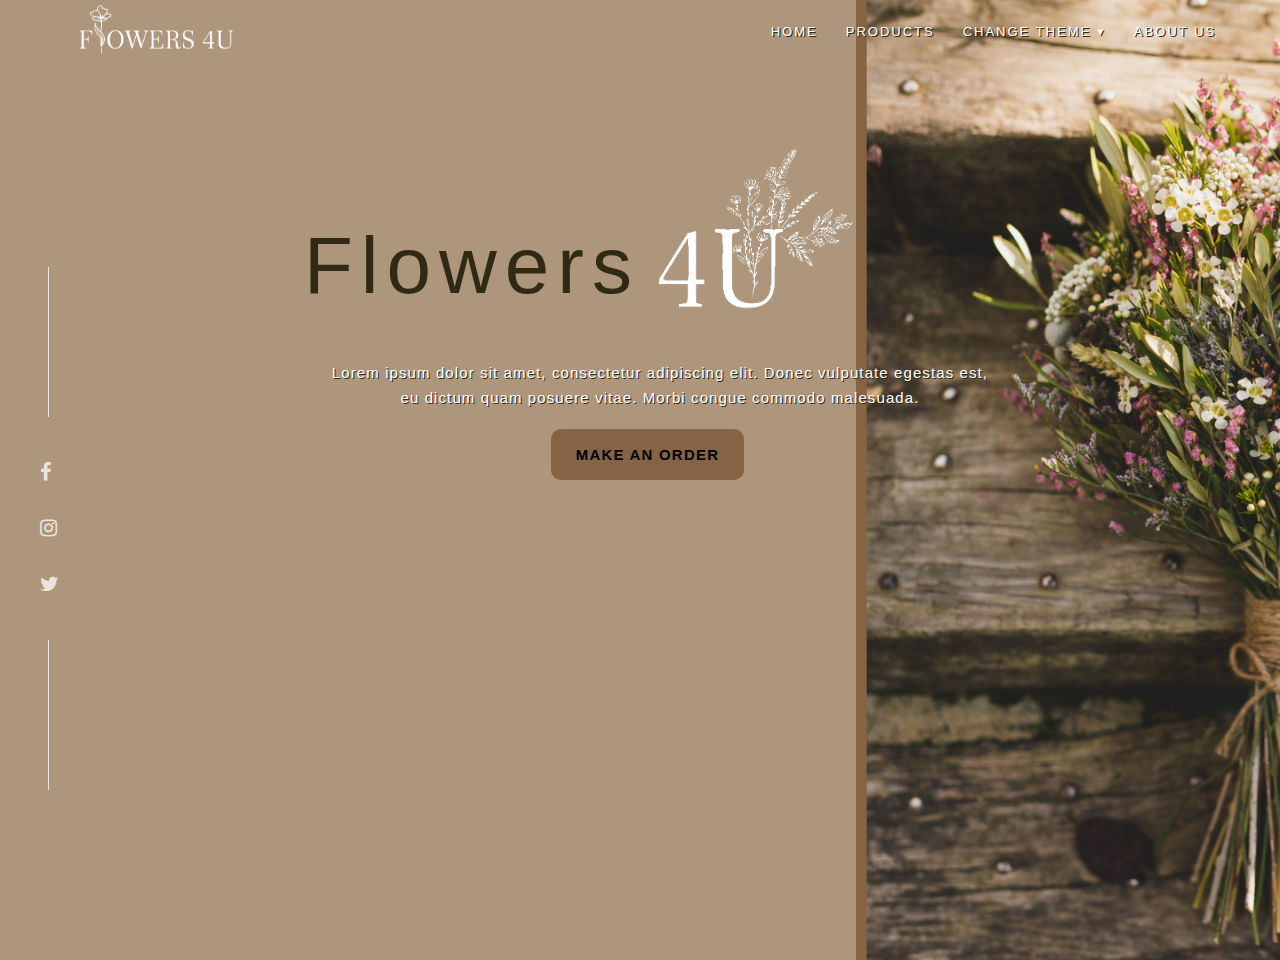
<file: index.html>
<!DOCTYPE html>
    <html lang="en">
    <head>
        <meta charset="UTF-8">
        <meta http-equiv="X-UA-Compatible" content="IE=edge">
        <meta name="viewport" content="width=device-width, initial-scale=1.0">
        <title>Flowers4U</title>

    <!-- Link to the external Style Sheet -->
    <link id="pagestyle" rel="stylesheet" type="text/css" href="css/mainstyle.css">

        <script type="text/javascript">
            // Get the selected theme from localStorage or use the default theme
            var selectedTheme = localStorage.getItem('selectedTheme') || 'css/mainstyle.css';

            //Load the correct theme
            if ((localStorage.getItem('selectedTheme') == 'css/products.css') || (localStorage.getItem('selectedTheme') == 'css/aboutUs.css') || (localStorage.getItem('selectedTheme') == 'css/success.css'))
            {
                var selectedTheme = 'css/mainstyle.css';
            }
            else if ((localStorage.getItem('selectedTheme') == 'css/v_products.css') || (localStorage.getItem('selectedTheme') == 'css/v_aboutUs.css')|| (localStorage.getItem('selectedTheme') == 'css/v_success.css'))
            {
                var selectedTheme = 'css/valentines.css';
            }

            // Set the stylesheet to the selected theme
            document.getElementById('pagestyle').setAttribute('href', selectedTheme);

            // Function to change the theme
            function change_theme(sheet) {
            // Set the stylesheet to the selected theme
            document.getElementById('pagestyle').setAttribute('href', sheet);
            // Store the selected theme in localStorage
            localStorage.setItem('selectedTheme', sheet);
            }
        
        </script>



  <meta name="description" content="A site for the local florist in Lusaka Flowers4U where customers can order flowers for every occasion">
  <meta name="keywords" content="flowers, florist, Lusaka">
  <meta name="author" content="Angela Drousiotou">
  <link rel="shortcut icon" href="img/Logo/favicon.ico"/>
  <title>Flowers4U</title>

</head>


<body>
    <div class="page">

        <!--Navbar Section-->
    <div class="navbar">
        <div class="inner-width">
            <img class="logo" src="img/Logo/logo.png" width="170px" height="60px">
            
            <!--Navbar Menu Section-->

            <div class="nav">
                <ul>
                    <li><a href="https://angeladrous.github.io/submitform/aboutUs.html">About Us</a></li>
                    <li><a id="mybtn" tabindex="0" href="#">Change Theme ▾</a></li>
                        <ul class="dropdown">
                            <li><a href="#" onclick="change_theme('css/mainstyle.css')">Default</a></li><br></br>
                            <li><a href="#" onclick="change_theme('css/valentines.css')">Valentine's</a></li>
                        </ul>
                    <li><a href="https://angeladrous.github.io/submitform/products.html">Products</a></li>
                    <li><a href="https://angeladrous.github.io/submitform/index.html">Home</a></li>
                </ul>

            </div>
        </div>
    </div>
   
    <!--Home Section-->
    <section id="home">
        <div class="content1">
            <div class="content">
                <p>Lorem ipsum dolor sit amet, consectetur adipiscing elit. Donec vulputate egestas est,</br> eu dictum quam posuere vitae. Morbi congue commodo malesuada.</p></br></br>
                <a class="button" href="https://angeladrous.github.io/submitform/products.html">Make an Order</a>
            </div>
            <!--Mostly Decorative - no functionality-->
            <div class="social-container">
                <div class="social-icons">
                    <li><a href="#"><i class="fa fa-facebook-f"></i></a></li>
                    <li><a href="#"><i class="fa fa-instagram"></i></a></li>
                    <li><a href="#"><i class="fa fa-twitter"></i></a></li>
                </div>
            </div>
        </div>
        
    </section>

    <!--Logo Placement - Center of screen-->
    <div class="content2">
        <h1>Flowers</h1>
        <img src="img/Logo/4U.png">
    </div>

</div>
  </body>
  </html>
</file>
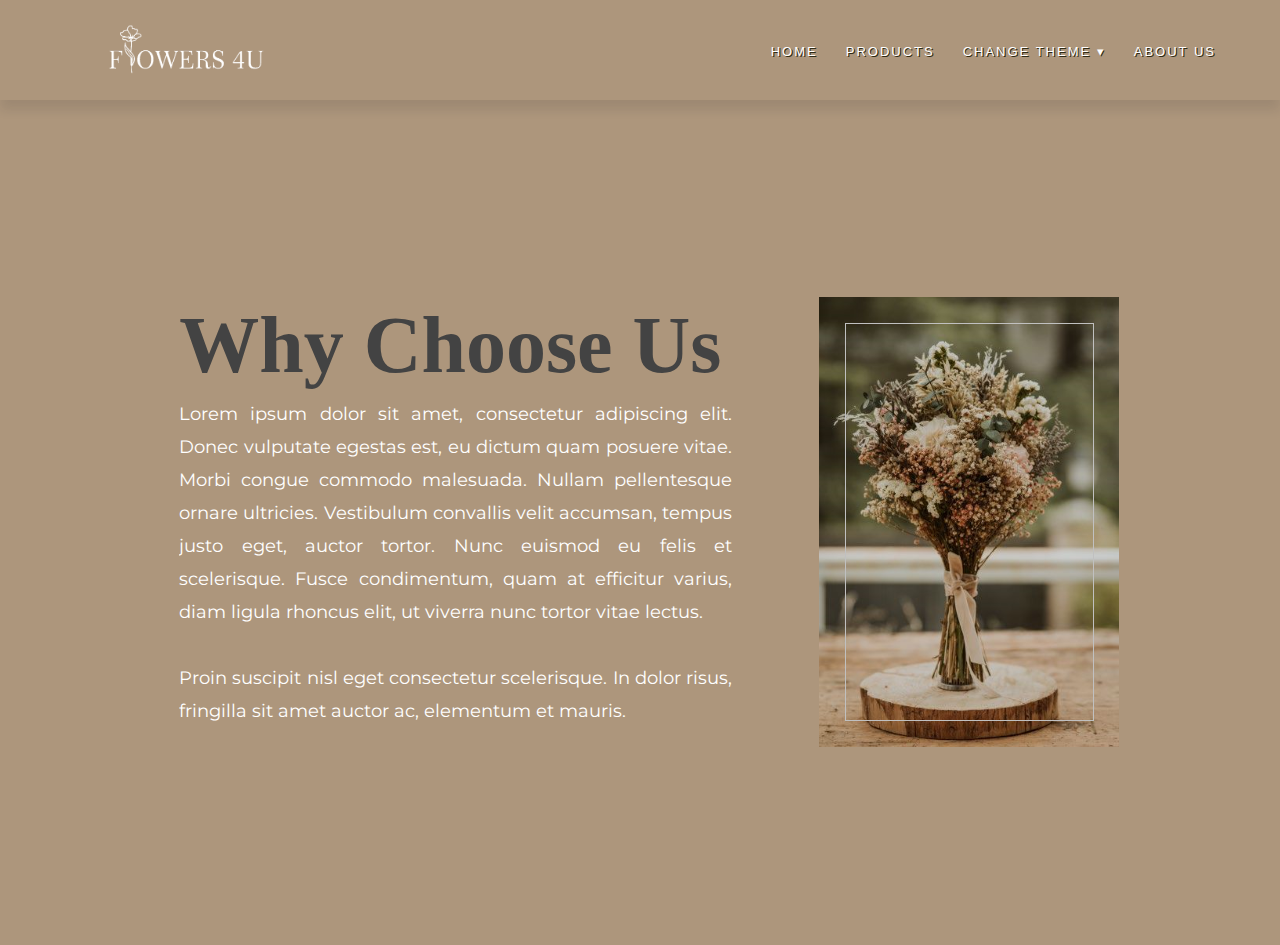
<file: aboutUs.html>
<!DOCTYPE html>
<html lang="en">
<head>
    <meta charset="UTF-8">
    <meta name="viewport" content="width=device-width, initial-scale=1.0">
    <title>Flowers4U</title>

    <link rel="preconnect" href="https://fonts.googleapis.com">
    <link rel="preconnect" href="https://fonts.gstatic.com" crossorigin>
    <link href="https://fonts.googleapis.com/css2?family=Leckerli+One&family=Montserrat:wght@300;400;500;600;700;800;900&display=swap" rel="stylesheet">

   <!-- Link to the external Style Sheet -->
   <link id="pagestyle" rel="stylesheet" type="text/css" href="css/aboutUs.css">

   <script type="text/javascript">
    // Get the selected theme from localStorage or use the default theme
    var selectedTheme = localStorage.getItem('selectedTheme') || 'css/aboutUs.css';

    if ((localStorage.getItem('selectedTheme') == 'css/mainstyle.css') || (localStorage.getItem('selectedTheme') == 'css/products.css')|| (localStorage.getItem('selectedTheme') == 'css/success.css'))
	{
		var selectedTheme = 'css/aboutUs.css';
	}
	else if ((localStorage.getItem('selectedTheme') == 'css/valentines.css') || (localStorage.getItem('selectedTheme') == 'css/v_products.css')|| (localStorage.getItem('selectedTheme') == 'css/v_success.css'))
	{
		var selectedTheme = 'css/v_aboutUs.css';
	}

    // Set the stylesheet to the selected theme
    document.getElementById('pagestyle').setAttribute('href', selectedTheme);

    // Function to change the theme
    function change_theme(sheet) {
    // Set the stylesheet to the selected theme
    document.getElementById('pagestyle').setAttribute('href', sheet);
    // Store the selected theme in localStorage
    localStorage.setItem('selectedTheme', sheet);
    }

</script>
   

  <link rel="shortcut icon" href="img/Logo/favicon.ico"/>
  <title>Flowers4U</title>

</head>


<body>
	

    <div class="navbar">
        <div class="inner-width">
            <img class="logo" src="img/Logo/logo.png">
            
            <!--Navbar Menu Section-->

            <div class="nav"><!--navnar-menu-->
                <ul>
                    <li><a href="https://angeladrous.github.io/submitform/aboutUs.html">About Us</a></li>
                    <li><a id="mybtn" href="#">Change Theme ▾</a></li>
                        <ul class="dropdown">
                            <li><a href="#" onclick="change_theme('css/aboutUs.css')">Default</a></li><br></br>
                            <li><a href="#" onclick="change_theme('css/v_aboutUs.css')">Valentine's</a></li>
                        </ul>
                    <li><a href="https://angeladrous.github.io/submitform/products.html">Products</a></li>
                    <li><a href="https://angeladrous.github.io/submitform/index.html">Home</a></li>
                </ul>

            </div>
        </div>
    </div>
	
    <!---home section--->
	<section class="home">
		<div class="home-text">
			<h1>Why Choose Us</h1>
			<p>Lorem ipsum dolor sit amet, consectetur adipiscing elit. Donec vulputate egestas est, eu dictum quam posuere vitae. Morbi congue commodo malesuada. Nullam pellentesque ornare ultricies. Vestibulum convallis velit accumsan, tempus justo eget, auctor tortor. Nunc euismod eu felis et scelerisque. Fusce condimentum, quam at efficitur varius, diam ligula rhoncus elit, ut viverra nunc tortor vitae lectus.</br></br>Proin suscipit nisl eget consectetur scelerisque. In dolor risus, fringilla sit amet auctor ac, elementum et mauris.</p>
        </div>
        <img>
	</section>


  </body>
  </html>
</file>
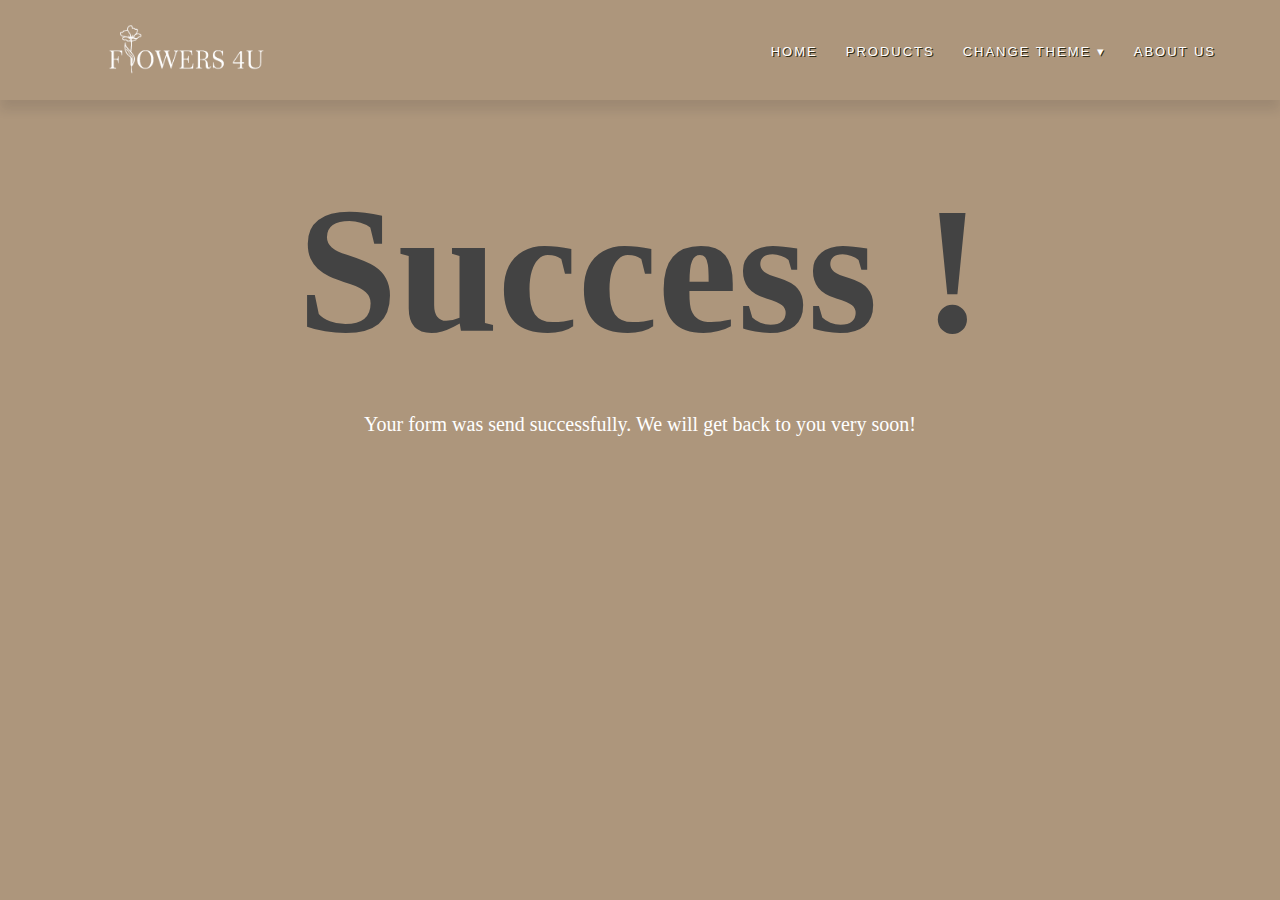
<file: success.html>
<!DOCTYPE html>
<html lang="en">
<head>
    <meta charset="UTF-8">
    <meta name="viewport" content="width=device-width, initial-scale=1.0">
    <title>Flowers4U</title>

    <link rel="preconnect" href="https://fonts.googleapis.com">
    <link rel="preconnect" href="https://fonts.gstatic.com" crossorigin>
    <link href="https://fonts.googleapis.com/css2?family=Leckerli+One&family=Montserrat:wght@300;400;500;600;700;800;900&display=swap" rel="stylesheet">

   <!-- Link to the external Style Sheet -->
   <link id="pagestyle" rel="stylesheet" type="text/css" href="css/success.css">

   <script type="text/javascript">
       // Get the selected theme from localStorage or use the default theme
       var selectedTheme = localStorage.getItem('selectedTheme') || 'css/success.css';

       //Load the correct theme
       if ((localStorage.getItem('selectedTheme') == 'css/products.css') || (localStorage.getItem('selectedTheme') == 'css/aboutUs.css') || (localStorage.getItem('selectedTheme') == 'css/mainstyle.css'))
       {
           var selectedTheme = 'css/success.css';
       }
       else if ((localStorage.getItem('selectedTheme') == 'css/v_products.css') || (localStorage.getItem('selectedTheme') == 'css/v_aboutUs.css')|| (localStorage.getItem('selectedTheme') == 'css/valentines.css'))
       {
           var selectedTheme = 'css/v_success.css';
       }

       // Set the stylesheet to the selected theme
       document.getElementById('pagestyle').setAttribute('href', selectedTheme);

       // Function to change the theme
       function change_theme(sheet) {
       // Set the stylesheet to the selected theme
       document.getElementById('pagestyle').setAttribute('href', sheet);
       // Store the selected theme in localStorage
       localStorage.setItem('selectedTheme', sheet);
       }
   
   </script>

  <link rel="shortcut icon" href="img/Logo/favicon.ico"/>
  <title>Flowers4U</title>

</head>


<body>
	

    <div class="navbar">
        <div class="inner-width">
            <img class="logo" src="img/Logo/logo.png">
            
            <!--Navbar Menu Section-->

            <div class="nav"><!--navnar-menu-->
                <ul>
                    <li><a href="https://angeladrous.github.io/submitform/aboutUs.html">About Us</a></li>
                    <li><a id="mybtn" href="#">Change Theme ▾</a></li>
                        <ul class="dropdown">
                            <li><a href="#" onclick="change_theme('css/success.css')">Default</a></li><br></br>
                            <li><a href="#" onclick="change_theme('css/v_success.css')">Valentine's</a></li>
                        </ul>
                    <li><a href="https://angeladrous.github.io/submitform/products.html">Products</a></li>
                    <li><a href="https://angeladrous.github.io/submitform/index.html">Home</a></li>
                </ul>

            </div>
        </div>
    </div>


    <div class="success-msg">
        <h1>Success !</h1>
        <p>Your form was send successfully. We will get back to you very soon!</p>
    </div>


  </body>
  </html>
</file>
<file: css/aboutUs.css>
@import 'forms.css';

*{
	margin: 0;
	padding: 0;
	scroll-behavior: smooth;
	overflow: hidden;
}
:root{
	--bg-color: #ad967c;
	--main-color: #e55472;
	--text-color: #010101;
	--2nd-color: #434343;
	--other-color: #666666;
	--big-font: 5rem;
	--h2-font: 2.3rem;
	--p-font: 1.1rem;
}
body{
	color: var(--text-color);
	background: var(--bg-color);
	overflow: auto;
}
.logo {
	left: 100px;
	top: 20px;
	width:170px;
	height:60px;
	z-index: 2;
	position: fixed;
}
.navbar{
	position: fixed;
	width: 100%;
	top: 0;
	right: 0;
	z-index: 1;
	height: 100px;
	background-color: var(--bg-color);
	padding-top: 20px;
	box-shadow: 0 10px 10px 0 #2021241a;
  }
  
.inner-width{
	max-width: 1300px;
	margin: auto;
	padding: 0 50px;
	display: flex;
	align-items: center;
	justify-content: space-between;
	float: right;
	background-color: var(--bg-color);
}

.navbar ul{
	float: right;
}
  
.navbar ul li{
	float: right;
	list-style: none;
	position: relative;
}
  
.navbar ul li a{
	width: auto;
	height: auto;
	font-size: 13px;
	font-weight: 500;
	font-family: 'Raleway',sans-serif;
	color: #fff;
	text-transform: uppercase;
	letter-spacing: 2px;
	display: block;
	text-shadow: 1.2px 1.2px #302A14;
	padding: 24px 14px 0 14px;
	text-decoration: none;
}
  
.navbar ul li a::after{
	content: '';
	display: block;
	width: 0;
	height: 1.5px;
	background-color: #fff;
	transition: width .3s;
}
  
.navbar .dropdown li a:hover::after{
	width: 100%;
}
  
.navbar .dropdown li a::after{
	content: '';
	display: block;
	width: 0;
	height: 1.5px;
	background-color: #fff;
	transition: width .3s;
}
  
.navbar ul li a:hover::after{
	width: 100%;
}
  
.navbar .dropdown{
	display: none;
	position: fixed;
	margin: 3.3% 0 0 16.3%;
	height: 23%;
	padding-top: 30px;
	text-shadow: 2px 2px #000;
	border-radius: 2px;
	background-color: var(--bg-color);
	box-shadow: 0 5px 2px 0 rgb(32 33 36 / 10%);
}
  
.navbar.dropdown li{
	text-align: left;
	float: left;
}

.navbar.dropdown li a{
	font-size: 12.5px;
	text-align: left;
	float: left;
}

.navbar .dropdown:hover{
	display: block;
}

.navbar .dropdown li:hover{
	display: block;
}

.navbar .dropdown li a:hover{
	display: block;
}

.navbar .dropdown:hover + ul li a::after{
	background-color: var(--bg-color);
}

.navbar ul li:hover + .dropdown{
	display: block;
}

section{
	padding: 60px 14% 70px;
    
}
.home{
	position: absolute;
    top: 5%;
	width: 100%;
	height: 100vh;
	background-size: cover;
	background-position: center;
	display: flex;
	align-items: center;

}
.home-text h1{
	font-family: 'Embassy BT', cursive;
	font-size: var(--big-font);
	color: var(--2nd-color);
	line-height: 1.3;
    margin-top: 40px;
}
.home-text p{
	font-size: var(--p-font);
	line-height: 33px;
	padding-right:40%;
    text-align: justify;
    color: #fff;
}

.home img {
	background-image: url('../img/Extras/flower.png');
	border: 0;
    position: absolute;
	float: right;
	margin: 5% 0 0 50%;
	width: 300px;
	height: 450px;
	padding: 2%;
}
</file>
<file: css/success.css>
*{
	margin: 0;
	padding: 0;
	scroll-behavior: smooth;
	overflow: hidden;
}
:root{
	--bg-color: #ad967c;
	--main-color: #e55472;
	--text-color: #010101;
	--2nd-color: #434343;
	--other-color: #666666;
	--big-font: 5rem;
	--h2-font: 2.3rem;
	--p-font: 1.1rem;
}
body{
	color: var(--text-color);
	background: var(--bg-color);
	overflow: auto;
}
.logo {
	left: 100px;
	top: 20px;
	width:170px;
	height:60px;
	z-index: 2;
	position: fixed;
}
.navbar{
	position: fixed;
	width: 100%;
	top: 0;
	right: 0;
	z-index: 1;
	height: 80px;
	background-color: var(--bg-color);
	padding-top: 20px;
	box-shadow: 0 10px 10px 0 #2021241a;
  }
  
.inner-width{
	max-width: 1300px;
	margin: auto;
	padding: 0 50px;
	display: flex;
	align-items: center;
	justify-content: space-between;
	float: right;
	background-color: var(--bg-color);
}

.navbar ul{
	float: right;
}
  
.navbar ul li{
	float: right;
	list-style: none;
	position: relative;
}
  
.navbar ul li a{
	width: auto;
	height: auto;
	font-size: 13px;
	font-weight: 500;
	font-family: 'Raleway',sans-serif;
	color: #fff;
	text-transform: uppercase;
	letter-spacing: 2px;
	display: block;
	text-shadow: 1.2px 1.2px #302A14;
	padding: 24px 14px 0 14px;
	text-decoration: none;
}
  
.navbar ul li a::after{
	content: '';
	display: block;
	width: 0;
	height: 1.5px;
	background-color: #fff;
	transition: width .3s;
}
  
.navbar .dropdown li a:hover::after{
	width: 100%;
}
  
.navbar .dropdown li a::after{
	content: '';
	display: block;
	width: 0;
	height: 1.5px;
	background-color: #fff;
	transition: width .3s;
}
  
.navbar ul li a:hover::after{
	width: 100%;
}
  
.navbar .dropdown{
	display: none;
	position: fixed;
	margin: 3.3% 0 0 16.3%;
	height: 18%;
	padding-top: 30px;
	text-shadow: 2px 2px #000;
	border-radius: 2px;
	background-color: var(--bg-color);
	box-shadow: 0 5px 2px 0 rgb(32 33 36 / 10%);
}
  
.navbar.dropdown li{
	text-align: left;
	float: left;
}

.navbar.dropdown li a{
	font-size: 12.5px;
	text-align: left;
	float: left;
}

.navbar .dropdown:hover{
	display: block;
}

.navbar .dropdown li:hover{
	display: block;
}

.navbar .dropdown li a:hover{
	display: block;
}

.navbar .dropdown:hover + ul li a::after{
	background-color: var(--bg-color);
}

.navbar ul li:hover + .dropdown{
	display: block;
}

.success-msg h1{
    margin-top: 12%;
    text-align: center;
	font-family: 'Embassy BT', cursive;
	font-size: 180px;
	color: var(--2nd-color);
	line-height: 1.3;
}
.success-msg p{
    text-align: center;
    margin-top: 20px;
	font-size: 20px;
	line-height: 33px;
    color: #fff;
}
</file>
<file: css/mainstyle.css>
@import url(https://cdnjs.cloudflare.com/ajax/libs/font-awesome/4.6.3/css/font-awesome.css);
@import url('https://fonts.googleapis.com/css2?family=Great+Vibes&display=swap');

*{
  margin: 0;
  padding: 0;
}


body {
  background-image: url(../img/bg2.png);
  background-size: cover;
  overflow: hidden;
}

.nav {
  width: 100%;
  height: 60px;
  background-color: transparent;
  z-index: 100;
}

.inner-width{
  max-width: 1300px;
  margin: auto;
  padding: 0 50px;
  display: flex;
  align-items: center;
  justify-content: space-between;
}

.logo{
  font-size: 32px;
  letter-spacing: 3px;
  font-weight: 500;
  font-family: 'Great Vibes',cursive;
  color: #302A14;
  cursor: pointer;
  float: left;
  line-height: 55px;
  padding: 0px 20px;
}

.nav ul{
  float: right;
}

.nav ul li{
  float: right;
  list-style: none;
  position: relative;
}

.nav ul li a{
  width: auto;
  height: auto;
  font-size: 13px;
  font-weight: 500;
  font-family: 'Raleway',sans-serif;
  color: #fff;
  text-transform: uppercase;
  letter-spacing: 2px;
  display: block;
  text-shadow: 1.2px 1.2px #302A14;
  padding: 24px 14px 0 14px;
  text-decoration: none;
}

.nav ul li a::after{
  content: '';
  display: block;
  width: 0;
  height: 1.5px;
  background-color: #846445;
  transition: width .3s;
}

.nav .dropdown li a:hover::after{
  width: 100%;
}

.nav .dropdown li a::after{
  content: '';
  display: block;
  width: 0;
  height: 1.5px;
  background-color: #fff;
  transition: width .3s;
}

.nav ul li a:hover::after{
  width: 100%;
}

.nav .dropdown{
  display: none;
  position: fixed;
  margin: 3.3% 0 0 16.3%;
  height: 17%;
  text-shadow: 2px 2px #000;
  border-radius: 2px;
  backdrop-filter: blur(10px);
}

.nav .dropdown li{
  text-align: left;
  float: left;
}

.nav .dropdown li a{
  font-size: 12.5px;
  text-align: left;
  float: left;
}

.nav .dropdown:hover{
  display: block;
}

.nav .dropdown li:hover{
  display: block;
}

.nav .dropdown li a:hover{
  display: block;
}

.nav .dropdown:hover + ul li a::after{
  background-color: transparent;
}

.nav ul li:hover + .dropdown{
  display: block;
}

#home{
  height: 100vh;
  display: grid;
  grid-template-columns: 1fr 1fr;
}

.content1{
  background-color: #ad967c;
}

.content1 .content{
  color: #fff;
  padding: 20px;
  position: absolute;
  top: 340px;
  text-align: center;
  width: 100%;
  height: 317px;
  text-shadow: 1px 1px #302A14;
}
.content p{
  float: center;
  font-size: 15px;
  line-height: 25px;
  font-weight: 500;
  letter-spacing: 1.1px;
  font-family: 'Raleway',sans-serif;
}

.content .button{
  margin-right: 25px;
  text-decoration: none;
  border-radius: 10px;
  padding: 17px 25px;
  background-color: #846445;
  text-shadow: none;
  border: none;
  color: #000;
  font-size: 15px;
  font-weight: 700;
  letter-spacing: 1.2px;
  font-family: 'Raleway',sans-serif;
  outline: none;
  cursor: pointer;
  text-transform: uppercase;
  transition: .3s;
}
.content .button:hover{
  color: #fff;
}
.social-container{
  position: absolute;
  left: 40px;
  bottom: 30%;
}
.social-icons{
  list-style: none;
}
.social-icons li{
  margin: 35px 0;
}
.social-icons li i{
  color: #ffffffc4;
  font-size: 20px;
}
.social-icons li a:hover i{
  transform: scale(1.5);
  color: #846445;
  transition: all .2s ease-in-out;
}
.social-icons::before{
  content: '';
  position: absolute;
  display: block;
  width: 1px;
  height: 150px;
  top: -160px;
  left: 8px;
  background-color: #ffffffc4;
}
.social-icons::after{
  content: '';
  position: absolute;
  display: block;
  width: 1px;
  height: 150px;
  bottom: -160px;
  left: 8px;
  background-color: #ffffffc4;
}

.content2 {
  width: 100%;
  text-align: center;
  float: center;
}
.content2 h1{
  position: absolute;
  text-align: center;
  top: 220px;
  right: 50%;
  font-size: 80px;
  font-family: 'Raleway',sans-serif;
  font-weight: 500;
  color: #302A14;
  letter-spacing: 8px;
}

.content2 img {
  position: absolute;
  text-align: center;
  top: 130px;
  width: 230px;
  height: 200px;
}

/*
.content2 h1 span{
  color: #fff;
}*/
</file>
